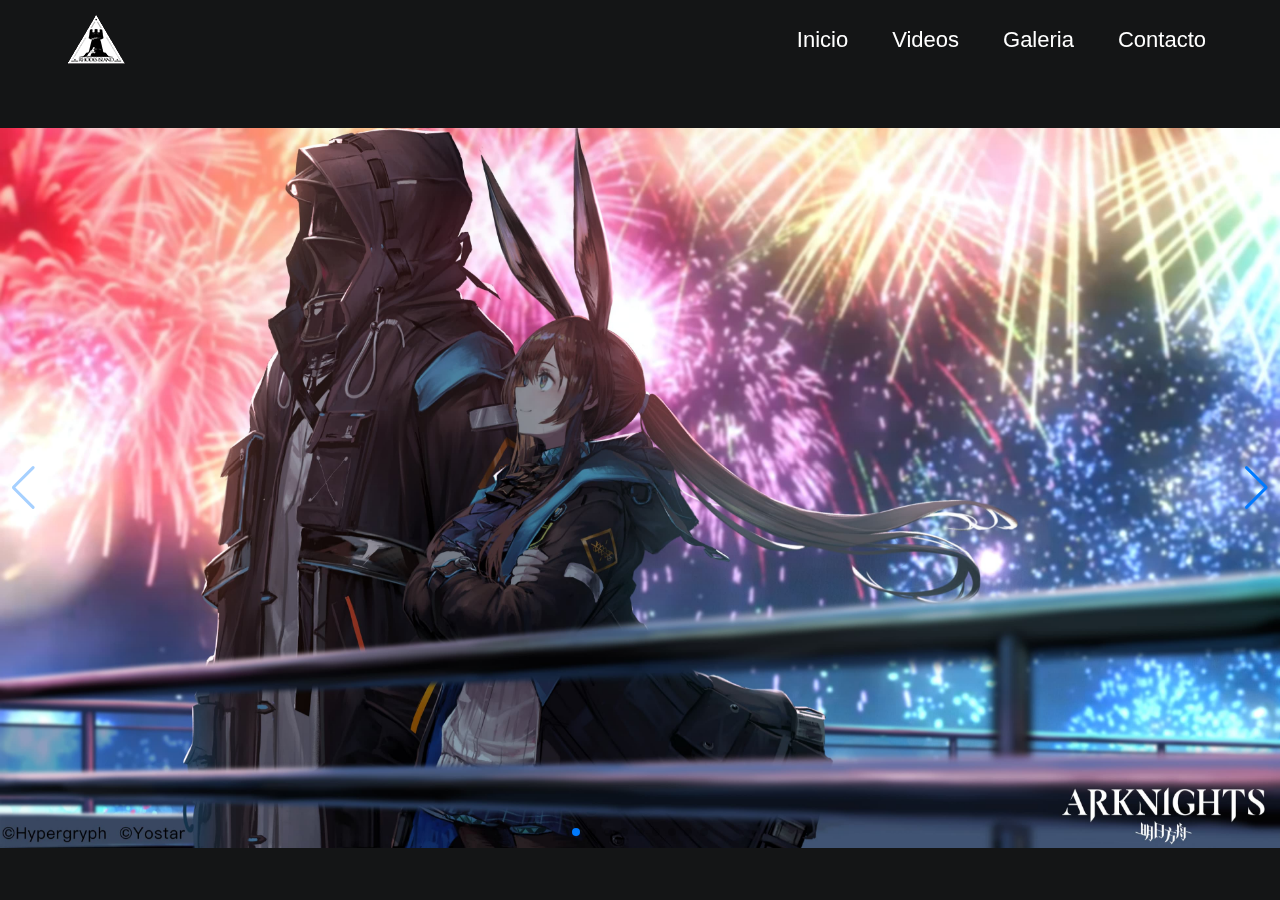
<file: index.html>
<!DOCTYPE html>
<html lang="en">
    <head>
        <meta charset="UTF-8">
        <meta http-equiv="X-UA-Compatible" content="IE=edge">
        <meta name="viewport" content="width=device-width, initial-scale=1.0">
        <title>Ejercicio Final</title>
        <link rel="icon" href="https://webusstatic.yo-star.com/ark_us_web/pc/favicon.png">
        <link rel="stylesheet" href="https://unpkg.com/swiper/swiper-bundle.min.css">
        <link rel="stylesheet" href="css/style.css">
        <link rel="stylesheet" href="css/nav.css">
        <link rel="stylesheet" href="css/lightbox.css">
        <link rel="preconnect" href="https://fonts.googleapis.com">
        <link rel="preconnect" href="https://fonts.gstatic.com" crossorigin>
        <link href="https://fonts.googleapis.com/css2?family=Rozha+One&display=swap" rel="stylesheet">
    </head>

    <body>

        <!--Navegador-->
        <header class="cd-auto-hide-header">
            <div class="logo"><a href="#0"><img src="imgs/rhodes_island_logo.png" alt="Logo"></a></div>
        
            <nav class="cd-primary-nav">
                <a href="#cd-navigation" class="nav-trigger">
                    <span>
                        <em aria-hidden="true"></em>
                        Menu
                    </span>
                </a> <!-- .nav-trigger -->
        
                <ul id="cd-navigation">
                    <li><a href="index.html">Inicio</a></li>
                    <li><a href="videos.html">Videos</a></li>
                    <li><a href="galeria.html">Galeria</a></li>
                    <li><a href="contacto.html">Contacto</a></li>
                </ul>
            </nav> <!-- .cd-primary-nav -->
        </header> <!-- .cd-auto-hide-header -->


        <!-- Swiper -->
        <div class="swiper mySwiper">
            <div class="swiper-wrapper">
            <div class="swiper-slide"><img src="imgs/2020_chinese_new_year_Dishwasher1910.jpg" alt=""></div>
            <div class="swiper-slide"><img src="imgs/contingency_contract_season_4_operation_lead_seal_海鵜げそ.jpg" alt=""></div>
            <div class="swiper-slide"><img src="imgs/episode_6_partial_necrosis_opening_ノキト.jpg" alt=""></div>
            <div class="swiper-slide"><img src="imgs/episode_7_the birth_of_tragedy_opening_MORUGA.webp" alt=""></div>
            <div class="swiper-slide"><img src="imgs/mansfield_break_event_尾崎ドミノ.jpg" alt=""></div>
            <div class="swiper-slide"><img src="imgs/stories_of_afternoon_event_白滝.png" alt=""></div>
            <div class="swiper-slide"><img src="imgs/twitter_160k_followers_commemorative_Csyday.jpg" alt=""></div>
            <div class="swiper-slide"><img src="imgs/who_is_real_event_クレタ様.jpg" alt=""></div>
            <div class="swiper-slide"><img src="imgs/youtube_150k_subscribers_commemorative _syuri22.jpg" alt=""></div>
            </div>
            <div class="swiper-button-next"></div>
            <div class="swiper-button-prev"></div>
            <div class="swiper-pagination"></div>
        </div>
        <!-- Fin Swiper -->

        <!-- Swiper JS -->
        <script src="https://unpkg.com/swiper/swiper-bundle.min.js"></script>

        <!-- Initialize Swiper -->
        <script>
        var swiper = new Swiper(".mySwiper", {
            spaceBetween: 30,
            centeredSlides: true,
            autoplay: {
            delay: 2500,
            disableOnInteraction: false,
            },
            pagination: {
            el: ".swiper-pagination",
            clickable: true,
            },
            navigation: {
            nextEl: ".swiper-button-next",
            prevEl: ".swiper-button-prev",
            },
        });
        </script>
        <!-- Fin Swiper -->

        <!-- .cd-main-content -->
        <script src="https://ajax.googleapis.com/ajax/libs/jquery/3.0.0/jquery.min.js"></script>
        <script>
            if( !window.jQuery ) document.write('<script src="js/jquery-3.0.0.min.js"><\/script>');
        </script>
        <script src="js/main.js"></script> <!-- Resource jQuery -->

    </body>

</html>
</file>
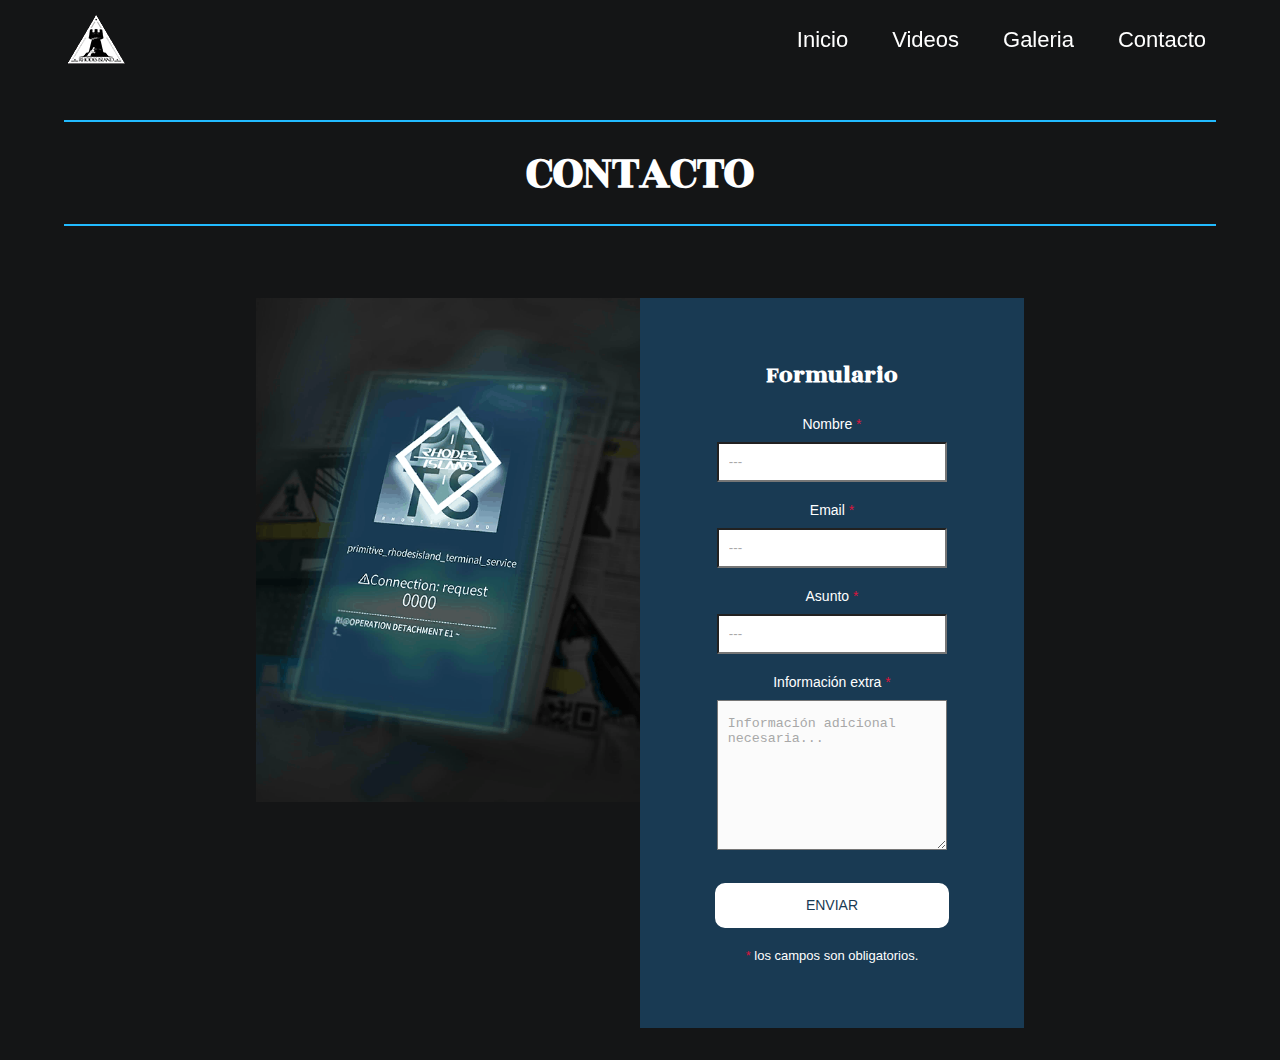
<file: contacto.html>
<!DOCTYPE html>
<html lang="en">
    <head>
        <meta charset="UTF-8">
        <meta http-equiv="X-UA-Compatible" content="IE=edge">
        <meta name="viewport" content="width=device-width, initial-scale=1.0">
        <title>Ejercicio Final</title>
        <link rel="icon" href="https://webusstatic.yo-star.com/ark_us_web/pc/favicon.png">
        <link rel="stylesheet" href="https://unpkg.com/swiper/swiper-bundle.min.css">
        <link rel="stylesheet" href="css/style.css">
        <link rel="stylesheet" href="css/nav.css">
        <link rel="stylesheet" href="css/lightbox.css">
        <link rel="preconnect" href="https://fonts.googleapis.com">
        <link rel="preconnect" href="https://fonts.gstatic.com" crossorigin>
        <link href="https://fonts.googleapis.com/css2?family=Rozha+One&display=swap" rel="stylesheet">
    </head>

    <body>

        <!--Navegador-->
        <header class="cd-auto-hide-header">
            <div class="logo"><a href="#0"><img src="imgs/rhodes_island_logo.png" alt="Logo"></a></div>
        
            <nav class="cd-primary-nav">
                <a href="#cd-navigation" class="nav-trigger">
                    <span>
                        <em aria-hidden="true"></em>
                        Menu
                    </span>
                </a> <!-- .nav-trigger -->
        
                <ul id="cd-navigation">
                    <li><a href="index.html">Inicio</a></li>
                    <li><a href="videos.html">Videos</a></li>
                    <li><a href="galeria.html">Galeria</a></li>
                    <li><a href="contacto.html">Contacto</a></li>
                </ul>
            </nav> <!-- .cd-primary-nav -->
        </header> <!-- .cd-auto-hide-header -->

        <!-- Titulo -->
        <div class="titulo">
            <h1>Contacto</h1>
        </div>
        <!-- Fin Titulo -->

        <!-- Contacto -->
            <div class="informacion">
                <div class="terminal">
                    <img src="imgs/info.png" alt="">
                </div>
                <div class="formulario">
                    <h2>Formulario</h2>


                    <form action="submeter-formulario.php" method="post">       

            
                    <p>
                    <label for="nombre" class="colocar_nombre">Nombre
                        <span class="obligatorio">*</span>
                    </label>
                        <input type="text" name="introducir_nombre" id="nombre" required="obligatorio" placeholder="---">
                    </p>
                
                    <p>
                    <label for="email" class="colocar_email">Email
                        <span class="obligatorio">*</span>
                    </label>
                        <input type="email" name="introducir_email" id="email" required="obligatorio" placeholder="---">
                    </p>
                                
                    <p>
                    <label for="asunto" class="colocar_asunto">Asunto
                        <span class="obligatorio">*</span>
                    </label>
                        <input type="text" name="introducir_asunto" id="assunto" required="obligatorio" placeholder="---">
                    </p>    
                
                    <p>
                    <label for="mensaje" class="colocar_mensaje">Información extra
                        <span class="obligatorio">*</span>
                    </label>                     
                                        <textarea name="introducir_mensaje" class="texto_mensaje" id="mensaje" required="obligatorio" placeholder="Información adicional necesaria..."></textarea> 
                                    </p>                    
                
                    <button type="submit" name="enviar_formulario" id="enviar"><p>Enviar</p></button>

                    <p class="aviso">
                    <span class="obligatorio"> * </span>los campos son obligatorios.
                    </p>          
            
                    </form>
                </div>
            </div>
            <!-- Formulario basado en el creado por javiniguez.com, Julio 2019 -->
        <!-- Fin Contacto -->

        <!-- .cd-main-content -->
        <script src="https://ajax.googleapis.com/ajax/libs/jquery/3.0.0/jquery.min.js"></script>
        <script>
            if( !window.jQuery ) document.write('<script src="js/jquery-3.0.0.min.js"><\/script>');
        </script>
        <script src="js/main.js"></script> <!-- Resource jQuery -->
</file>
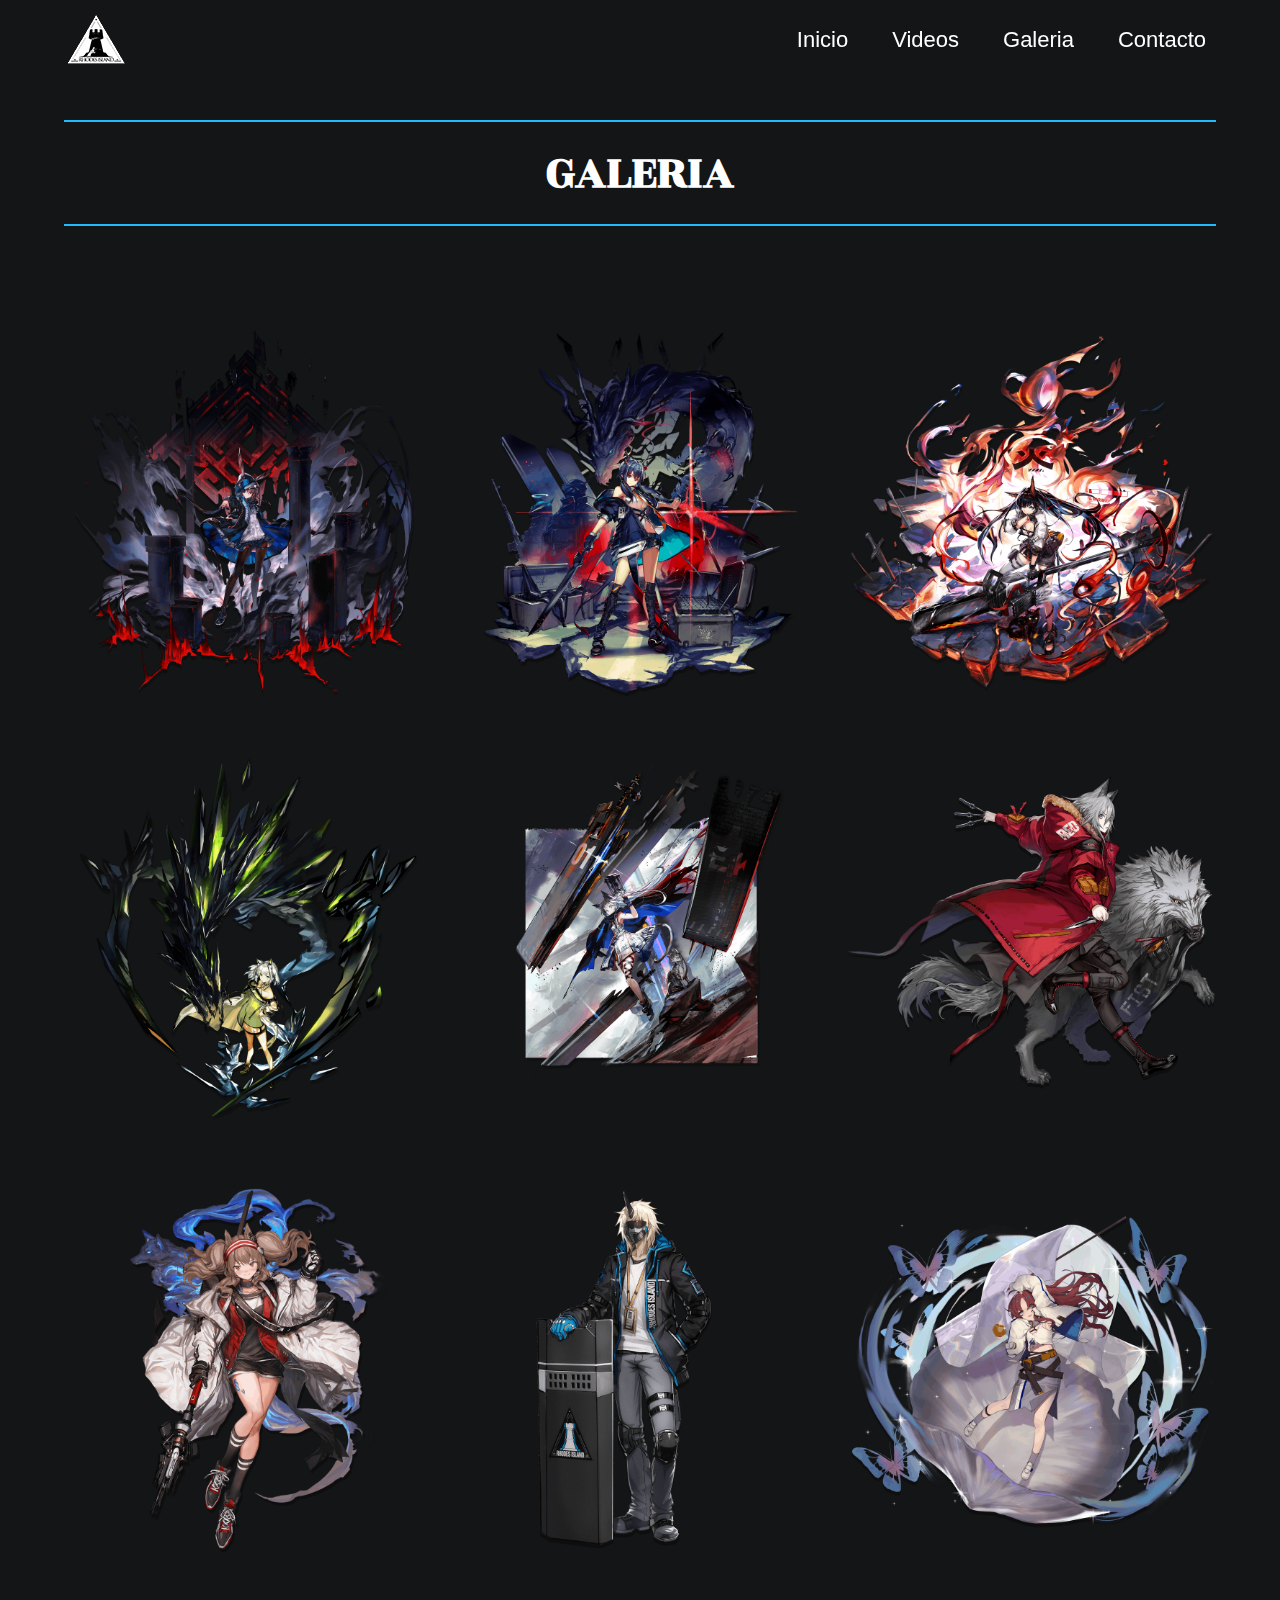
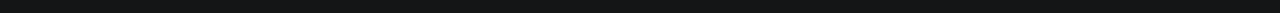
<file: galeria.html>
<!DOCTYPE html>
<html lang="en">
    <head>
        <meta charset="UTF-8">
        <meta http-equiv="X-UA-Compatible" content="IE=edge">
        <meta name="viewport" content="width=device-width, initial-scale=1.0">
        <title>Ejercicio Final</title>
        <link rel="icon" href="https://webusstatic.yo-star.com/ark_us_web/pc/favicon.png">
        <link rel="stylesheet" href="https://unpkg.com/swiper/swiper-bundle.min.css">
        <link rel="stylesheet" href="css/style.css">
        <link rel="stylesheet" href="css/nav.css">
        <link rel="stylesheet" href="css/lightbox.css">
        <link rel="preconnect" href="https://fonts.googleapis.com">
        <link rel="preconnect" href="https://fonts.gstatic.com" crossorigin>
        <link href="https://fonts.googleapis.com/css2?family=Rozha+One&display=swap" rel="stylesheet">
    </head>

    <body>

        <!--Navegador-->
        <header class="cd-auto-hide-header">
            <div class="logo"><a href="#0"><img src="imgs/rhodes_island_logo.png" alt="Logo"></a></div>
        
            <nav class="cd-primary-nav">
                <a href="#cd-navigation" class="nav-trigger">
                    <span>
                        <em aria-hidden="true"></em>
                        Menu
                    </span>
                </a> <!-- .nav-trigger -->
        
                <ul id="cd-navigation">
                    <li><a href="index.html">Inicio</a></li>
                    <li><a href="videos.html">Videos</a></li>
                    <li><a href="galeria.html">Galeria</a></li>
                    <li><a href="contacto.html">Contacto</a></li>
                </ul>
            </nav> <!-- .cd-primary-nav -->
        </header> <!-- .cd-auto-hide-header -->

        <!-- Titulo -->
        <div class="titulo">
            <h1>Galeria</h1>
        </div>
        <!-- Fin Titulo -->

        <!-- Galeria -->
        <div class="galeria">
            <div class="item">
                <a href="imgs/amiya_唯@W.png" data-lightbox="roadtrip"><img src="imgs/amiya_唯@W.png" alt=""></a>
            </div>
            <div class="item">
                <a href="imgs/chen_唯@W.png" data-lightbox="roadtrip"><img src="imgs/chen_唯@W.png" alt=""></a>
            </div>
            <div class="item">
                <a href="imgs/blaze_唯@W.png" data-lightbox="roadtrip"><img src="imgs/blaze_唯@W.png" alt=""></a>
            </div>
            <div class="item">
                <a href="imgs/kaltsit_唯@W.png" data-lightbox="roadtrip"><img src="imgs/kaltsit_唯@W.png" alt=""></a>
            </div>
            <div class="item">
                <a href="imgs/rosmontis_唯@W.png" data-lightbox="roadtrip"><img src="imgs/rosmontis_唯@W.png" alt=""></a>
            </div>
            <div class="item">
                <a href="imgs/projekt_red_Infukun.png" data-lightbox="roadtrip"><img src="imgs/projekt_red_Infukun.png" alt=""></a>
            </div>
            <div class="item">
                <a href="imgs/angelina_LM7.png" data-lightbox="roadtrip"><img src="imgs/angelina_LM7.png" alt=""></a>
            </div>
            <div class="item">
                <a href="imgs/noir_corne_竜崎いち.png" data-lightbox="roadtrip"><img src="imgs/noir_corne_竜崎いち.png" alt=""></a>
            </div>
            <div class="item">
                <a href="imgs/myrtle_咩煲.png" data-lightbox="roadtrip"><img src="imgs/myrtle_咩煲.png" alt=""></a>
            </div>
        </div>
        <!-- Fin Galeria -->

        <!-- .cd-main-content -->
        <script src="https://ajax.googleapis.com/ajax/libs/jquery/3.0.0/jquery.min.js"></script>
        <script>
            if( !window.jQuery ) document.write('<script src="js/jquery-3.0.0.min.js"><\/script>');
        </script>
        <script src="js/main.js"></script> <!-- Resource jQuery -->

        <!--Javascript-->
        <script src="js/lightbox.js"></script>

    </body>

</html>
</file>
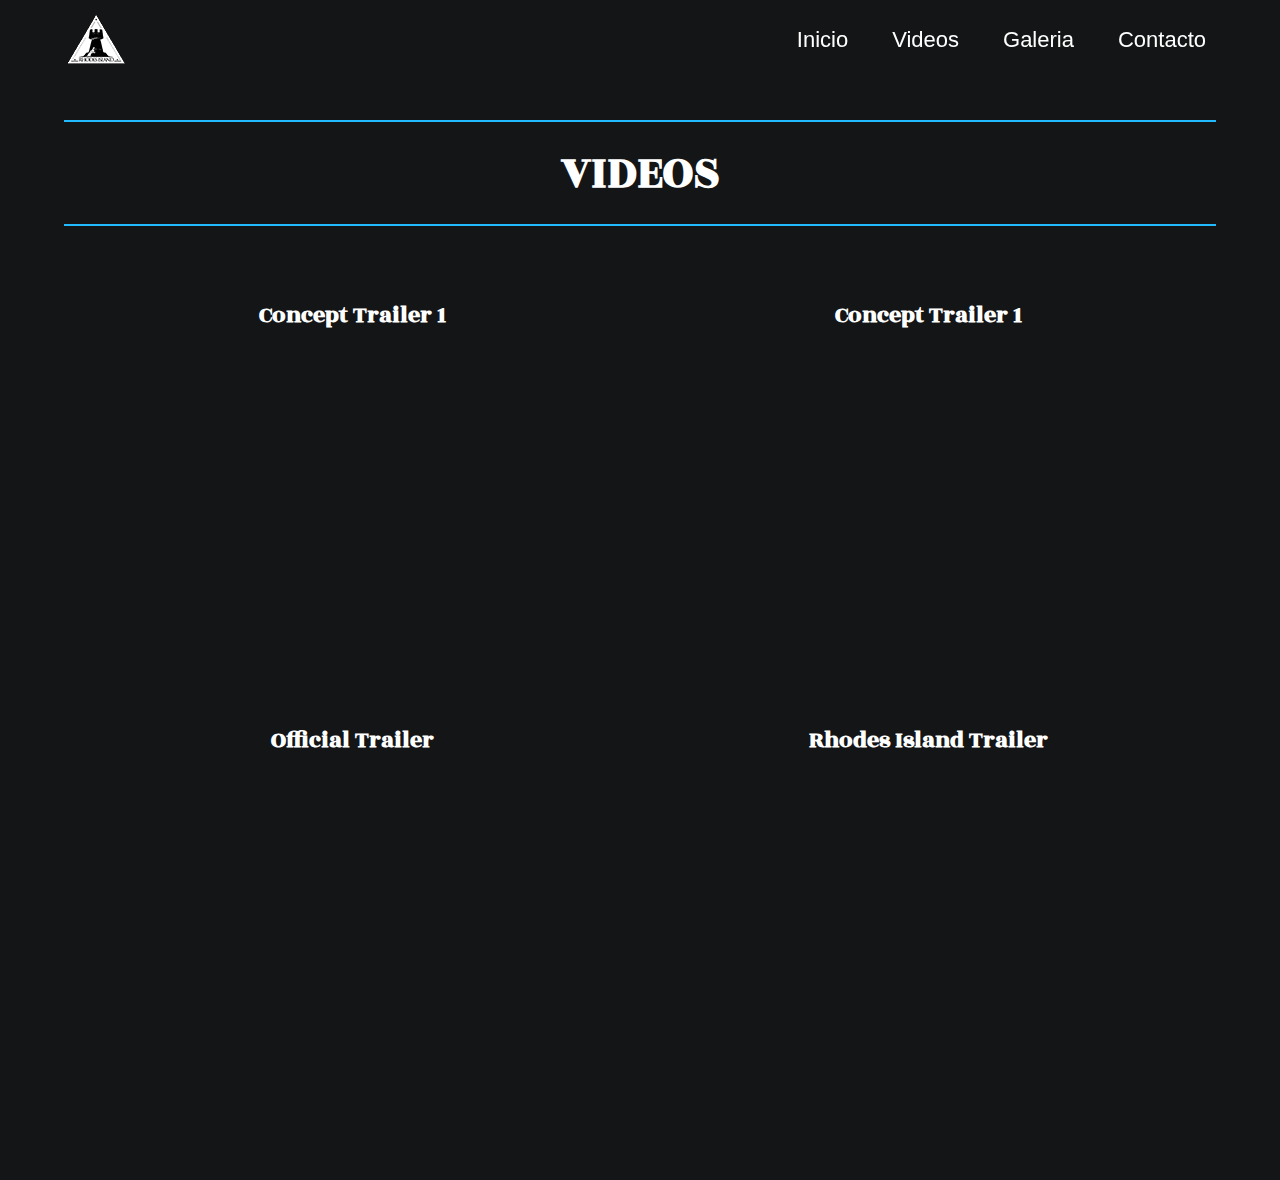
<file: videos.html>
<!DOCTYPE html>
<html lang="en">
    <head>
        <meta charset="UTF-8">
        <meta http-equiv="X-UA-Compatible" content="IE=edge">
        <meta name="viewport" content="width=device-width, initial-scale=1.0">
        <title>Ejercicio Final</title>
        <link rel="icon" href="https://webusstatic.yo-star.com/ark_us_web/pc/favicon.png">
        <link rel="stylesheet" href="https://unpkg.com/swiper/swiper-bundle.min.css">
        <link rel="stylesheet" href="css/style.css">
        <link rel="stylesheet" href="css/nav.css">
        <link rel="stylesheet" href="css/lightbox.css">
        <link rel="preconnect" href="https://fonts.googleapis.com">
        <link rel="preconnect" href="https://fonts.gstatic.com" crossorigin>
        <link href="https://fonts.googleapis.com/css2?family=Rozha+One&display=swap" rel="stylesheet">
    </head>

    <body>

        <!--Navegador-->
        <header class="cd-auto-hide-header">
            <div class="logo"><a href="#0"><img src="imgs/rhodes_island_logo.png" alt="Logo"></a></div>
        
            <nav class="cd-primary-nav">
                <a href="#cd-navigation" class="nav-trigger">
                    <span>
                        <em aria-hidden="true"></em>
                        Menu
                    </span>
                </a> <!-- .nav-trigger -->
        
                <ul id="cd-navigation">
                    <li><a href="index.html">Inicio</a></li>
                    <li><a href="videos.html">Videos</a></li>
                    <li><a href="galeria.html">Galeria</a></li>
                    <li><a href="contacto.html">Contacto</a></li>
                </ul>
            </nav> <!-- .cd-primary-nav -->
        </header> <!-- .cd-auto-hide-header -->

        <!-- Titulo -->
        <div class="titulo">
            <h1>Videos</h1>
        </div>
        <!-- Fin Titulo -->

        <!-- Videos -->
        <div class="container">
            <div class="video">
                <h2>Concept trailer 1</h2>
                <iframe width="560" height="315" src="https://www.youtube.com/embed/uySJpmfM7q4" title="YouTube video player" frameborder="0" allow="accelerometer; autoplay; clipboard-write; encrypted-media; gyroscope; picture-in-picture" allowfullscreen></iframe>
            </div>
            <div class="video">
                <h2>Concept trailer 1</h2>
                <iframe width="560" height="315" src="https://www.youtube.com/embed/mvivPy7j6_Q" title="YouTube video player" frameborder="0" allow="accelerometer; autoplay; clipboard-write; encrypted-media; gyroscope; picture-in-picture" allowfullscreen></iframe>
            </div>
            <div class="video">
                <h2>Official trailer</h2>
                <iframe width="560" height="315" src="https://www.youtube.com/embed/Hfu_I0V3VrM" title="YouTube video player" frameborder="0" allow="accelerometer; autoplay; clipboard-write; encrypted-media; gyroscope; picture-in-picture" allowfullscreen></iframe>
            </div>
            <div class="video">
                <h2>Rhodes Island trailer</h2>
                <iframe width="560" height="315" src="https://www.youtube.com/embed/ZSgi1-QFETw" title="YouTube video player" frameborder="0" allow="accelerometer; autoplay; clipboard-write; encrypted-media; gyroscope; picture-in-picture" allowfullscreen></iframe>
            </div>
        </div>
        <!-- Fin Videos -->

        <!-- .cd-main-content -->
        <script src="https://ajax.googleapis.com/ajax/libs/jquery/3.0.0/jquery.min.js"></script>
        <script>
            if( !window.jQuery ) document.write('<script src="js/jquery-3.0.0.min.js"><\/script>');
        </script>
        <script src="js/main.js"></script> <!-- Resource jQuery -->

    </body>

</html>
</file>
<file: css/nav.css>
/* -------------------------------- 

Primary style

-------------------------------- */
*, *::after, *::before {
  box-sizing: border-box;
}

html {
  font-size: 62.5%;
}

body {
  font-size: 1.6rem;
  font-family: "Hind", sans-serif;
  color: #ffffff;
}

a {
  color: #ffffff;
  text-decoration: none;
}

/* -------------------------------- 

1. Auto-Hiding Navigation - Simple

-------------------------------- */
.cd-auto-hide-header {
  position: fixed;
  z-index: 2;
  top: 0;
  left: 0;
  width: 100%;
  height: 60px;
  background-color: #141516;
  /* Force Hardware Acceleration */
  -webkit-transform: translateZ(0);
          transform: translateZ(0);
  will-change: transform;
  -webkit-transition: -webkit-transform .5s;
  transition: -webkit-transform .5s;
  transition: transform .5s;
  transition: transform .5s, -webkit-transform .5s;
}
.cd-auto-hide-header::after {
  clear: both;
  content: "";
  display: block;
}
.cd-auto-hide-header.is-hidden {
  -webkit-transform: translateY(-100%);
      -ms-transform: translateY(-100%);
          transform: translateY(-100%);
}
@media only screen and (min-width: 1024px) {
  .cd-auto-hide-header {
    height: 80px;
  }
}

.cd-auto-hide-header .logo,
.cd-auto-hide-header .nav-trigger {
  position: absolute;
  top: 50%;
  bottom: auto;
  -webkit-transform: translateY(-50%);
      -ms-transform: translateY(-50%);
          transform: translateY(-50%);
}

.cd-auto-hide-header .logo {
  left: 5%;
}
.cd-auto-hide-header .logo a, .cd-auto-hide-header .logo img {
  display: block;
}

.cd-auto-hide-header .nav-trigger {
  /* vertically align its content */
  display: table;
  height: 100%;
  padding: 0 1em;
  font-size: 1.2rem;
  text-transform: uppercase;
  color: #ffffff;
  font-weight: bold;
  right: 0;
  border-left: 1px solid #f2f2f2;
}
.cd-auto-hide-header .nav-trigger span {
  /* vertically align inside parent element */
  display: table-cell;
  vertical-align: middle;
}
.cd-auto-hide-header .nav-trigger em, .cd-auto-hide-header .nav-trigger em::after, .cd-auto-hide-header .nav-trigger em::before {
  /* this is the menu icon */
  display: block;
  position: relative;
  height: 2px;
  width: 22px;
  background-color: #ffffff;
  -webkit-backface-visibility: hidden;
          backface-visibility: hidden;
}
.cd-auto-hide-header .nav-trigger em {
  /* this is the menu central line */
  margin: 6px auto 14px;
  -webkit-transition: background-color .2s;
  transition: background-color .2s;
}
.cd-auto-hide-header .nav-trigger em::before, .cd-auto-hide-header .nav-trigger em::after {
  position: absolute;
  content: '';
  left: 0;
  -webkit-transition: -webkit-transform .2s;
  transition: -webkit-transform .2s;
  transition: transform .2s;
  transition: transform .2s, -webkit-transform .2s;
}
.cd-auto-hide-header .nav-trigger em::before {
  /* this is the menu icon top line */
  -webkit-transform: translateY(-6px);
      -ms-transform: translateY(-6px);
          transform: translateY(-6px);
}
.cd-auto-hide-header .nav-trigger em::after {
  /* this is the menu icon bottom line */
  -webkit-transform: translateY(6px);
      -ms-transform: translateY(6px);
          transform: translateY(6px);
}
@media only screen and (min-width: 1024px) {
  .cd-auto-hide-header .nav-trigger {
    display: none;
  }
}

.cd-auto-hide-header.nav-open .nav-trigger em {
  /* transform menu icon into a 'X' icon */
  background-color: rgba(255, 255, 255, 0);
}
.cd-auto-hide-header.nav-open .nav-trigger em::before {
  /* rotate top line */
  -webkit-transform: rotate(-45deg);
      -ms-transform: rotate(-45deg);
          transform: rotate(-45deg);
}
.cd-auto-hide-header.nav-open .nav-trigger em::after {
  /* rotate bottom line */
  -webkit-transform: rotate(45deg);
      -ms-transform: rotate(45deg);
          transform: rotate(45deg);
}

.cd-primary-nav {
  display: inline-block;
  float: right;
  height: 100%;
  padding-right: 5%;
}
.cd-primary-nav > ul {
  position: absolute;
  z-index: 2;
  top: 60px;
  left: 0;
  width: 100%;
  background-color: #141516;
  display: none;
  box-shadow: 0 14px 20px rgba(0, 0, 0, 0.2);
}
.cd-primary-nav > ul a {
  /* target primary-nav links */
  display: block;
  height: 50px;
  line-height: 50px;
  padding-left: 5%;
  color: #ffffff;
  font-size: 2.2rem;
  border-top: 1px solid #f2f2f2;
}
.cd-primary-nav > ul a:hover, .cd-primary-nav > ul a.active {
  color: #000000;
  background-color: #22bbff;
}
@media only screen and (min-width: 1024px) {
  .cd-primary-nav {
    /* vertically align its content */
    display: table;
  }
  .cd-primary-nav > ul {
    /* vertically align inside parent element */
    display: table-cell;
    vertical-align: middle;
    /* reset mobile style */
    position: relative;
    width: auto;
    top: 0;
    padding: 0;
    background-color: transparent;
    box-shadow: none;
  }
  .cd-primary-nav > ul::after {
    clear: both;
    content: "";
    display: block;
  }
  .cd-primary-nav > ul li {
    display: inline-block;
    float: left;
    margin-right: 1.5em;
  }
  .cd-primary-nav > ul li:last-of-type {
    margin-right: 0;
  }
  .cd-primary-nav > ul a {
    /* reset mobile style */
    height: auto;
    line-height: normal;
    padding: 10px;
    border: none;
  }
}

.nav-open .cd-primary-nav ul,
.cd-primary-nav ul:target {
  /* 
  	show primary nav - mobile only 
  	:target is used to show navigation on no-js devices
  */
  display: block;
}
@media only screen and (min-width: 1024px) {
  .nav-open .cd-primary-nav ul,
  .cd-primary-nav ul:target {
    display: table-cell;
  }
}

/* -------------------------------- 

2. Auto-Hiding Navigation - with Sub Nav

-------------------------------- */
.cd-secondary-nav {
  position: relative;
  z-index: 1;
  clear: both;
  width: 100%;
  height: 50px;
  background-color: #25283D;
  /* Force Hardware Acceleration */
  -webkit-transform: translateZ(0);
          transform: translateZ(0);
  will-change: transform;
  -webkit-transition: -webkit-transform .5s;
  transition: -webkit-transform .5s;
  transition: transform .5s;
  transition: transform .5s, -webkit-transform .5s;
}
.cd-secondary-nav::after {
  /* gradient on the right - to indicate it's possible to scroll */
  content: '';
  position: absolute;
  z-index: 1;
  top: 0;
  right: 0;
  height: 100%;
  width: 35px;
  background: transparent;
  background: -webkit-linear-gradient(right, #25283D, rgba(37, 40, 61, 0));
  background: linear-gradient(to left, #25283D, rgba(37, 40, 61, 0));
  pointer-events: none;
  -webkit-transition: opacity .2s;
  transition: opacity .2s;
}
.cd-secondary-nav.nav-end::after {
  opacity: 0;
}
.cd-secondary-nav ul, .cd-secondary-nav li, .cd-secondary-nav a {
  height: 100%;
}
.cd-secondary-nav ul {
  /* enables a flex context for all its direct children */
  display: -webkit-box;
  display: -webkit-flex;
  display: -ms-flexbox;
  display: flex;
  padding: 0 5%;
  overflow-x: auto;
  -webkit-overflow-scrolling: touch;
}
.cd-secondary-nav ul::after {
  clear: both;
  content: "";
  display: block;
}
.cd-secondary-nav li {
  display: inline-block;
  float: left;
  /* do not shrink - elements float on the right of the element */
  -webkit-flex-shrink: 0;
      -ms-flex-negative: 0;
          flex-shrink: 0;
}
.cd-secondary-nav li:last-of-type {
  padding-right: 20px;
}
.cd-secondary-nav a {
  display: block;
  color: #ffffff;
  opacity: .6;
  line-height: 50px;
  padding: 0 1em;
}
.cd-secondary-nav a:hover, .cd-secondary-nav a.active {
  opacity: 1;
}
@media only screen and (min-width: 1024px) {
  .cd-secondary-nav {
    height: 70px;
    overflow: visible;
  }
  .cd-secondary-nav ul {
    /* reset mobile style */
    display: block;
    text-align: center;
  }
  .cd-secondary-nav li {
    /* reset mobile style */
    float: none;
    -webkit-flex-shrink: 1;
        -ms-flex-negative: 1;
            flex-shrink: 1;
  }
  .cd-secondary-nav a {
    line-height: 70px;
  }
  .cd-secondary-nav a.active {
    box-shadow: inset 0 -3px #8F3985;
  }
}

/* -------------------------------- 

3. Auto-Hiding Navigation - with Sub Nav + Hero Image

-------------------------------- */
.cd-secondary-nav.fixed {
  position: fixed;
  top: 60px;
}
.cd-secondary-nav.slide-up {
  -webkit-transform: translateY(-60px);
      -ms-transform: translateY(-60px);
          transform: translateY(-60px);
}
@media only screen and (min-width: 1024px) {
  .cd-secondary-nav.fixed {
    top: 80px;
    /* fixes a bug where nav and subnab move with a slight delay */
    box-shadow: 0 -6px 0 #25283D;
  }
  .cd-secondary-nav.slide-up {
    -webkit-transform: translateY(-80px);
        -ms-transform: translateY(-80px);
            transform: translateY(-80px);
  }
}

/* -------------------------------- 

Main content

-------------------------------- */
.cd-main-content {
  padding: 60px 5% 2em;
  overflow: hidden;
}
.cd-main-content.sub-nav {
  /* to be used if there is sub nav */
  padding-top: 110px;
}
.cd-main-content.sub-nav-hero {
  /* to be used if there is hero image + subnav */
  padding-top: 0;
}
.cd-main-content.sub-nav-hero.secondary-nav-fixed {
  margin-top: 50px;
}
.cd-main-content p {
  max-width: 1024px;
  line-height: 1.6;
  margin: 2em auto;
  font-family: "David Libre", serif;
  color: #a5a8a9;
}
@media only screen and (min-width: 1024px) {
  .cd-main-content {
    padding-top: 80px;
  }
  .cd-main-content.sub-nav {
    padding-top: 150px;
  }
  .cd-main-content.sub-nav-hero.secondary-nav-fixed {
    margin-top: 70px;
  }
  .cd-main-content p {
    font-size: 2.4rem;
  }
}

/*
	adjust the positioning of in-page links
	http://nicolasgallagher.com/jump-links-and-viewport-positioning/
*/
.cd-main-content.sub-nav :target::before,
.cd-main-content.sub-nav-hero :target::before {
  display: block;
  content: "";
  margin-top: -50px;
  height: 50px;
  visibility: hidden;
}
@media only screen and (min-width: 1024px) {
  .cd-main-content.sub-nav :target::before,
  .cd-main-content.sub-nav-hero :target::before {
    margin-top: -70px;
    height: 70px;
  }
}

/* -------------------------------- 

Intro Section

-------------------------------- */
.cd-hero {
  /* vertically align its content */
  display: table;
  width: 100%;
  margin-top: 60px;
  height: 300px;
  background: url(../img/cd-hero-background.jpg) no-repeat center center;
  background-size: cover;
}
.cd-hero .cd-hero-content {
  /* vertically align inside parent element */
  display: table-cell;
  vertical-align: middle;
  text-align: center;
}
@media only screen and (min-width: 768px) {
  .cd-hero {
    height: 400px;
  }
}
@media only screen and (min-width: 1024px) {
  .cd-hero {
    height: 600px;
    margin-top: 80px;
  }
}
</file>
<file: css/style.css>
* {
    margin: 0;
    padding: 0;
    box-sizing: border-box;
}

img {
    width: 100%;
    height: auto;
}

body {
    background-color: #141516;
}

/* Swiper */
.swiper {
    width: 100%;
    height: 80vh;
    margin-top: 8em;
}

.swiper-slide {
    text-align: center;
    font-size: 18px;
    background: #fff;

    /* Center slide text vertically */
    display: -webkit-box;
    display: -ms-flexbox;
    display: -webkit-flex;
    display: flex;
    -webkit-box-pack: center;
    -ms-flex-pack: center;
    -webkit-justify-content: center;
    justify-content: center;
    -webkit-box-align: center;
    -ms-flex-align: center;
    -webkit-align-items: center;
    align-items: center;
}

.swiper-slide img {
    display: block;
    width: 100%;
    height: 100%;
    object-fit: cover;
}

/* Titulo */
.titulo {
    width: 90vw;
    border-top: 2px solid #22bbff;
    border-bottom: 2px solid #22bbff;
    margin: 5em auto 3em;
    text-align: center;
    padding: 0.7em 0em;
    font-family: 'Rozha One', serif;
    text-transform: uppercase;
    font-size: 24px;
    color: #ffffff;
}

h2 {
    font-family: 'Rozha One', serif;
    margin-bottom: 1em;
    text-transform: capitalize;
}

/* Videos */
.container {
    width: 90vw;
    display: flex;
    flex-wrap: wrap;
    justify-content: space-around;
    margin: 2em auto;
}

.video {
    flex: 0 32%;
    margin-bottom: 2%; /* (100-32*3)/2 */
    text-align: center;
    margin-bottom: 3em;
}

@media (max-width: 1024px) {
    .container {
        flex-direction: column;
        justify-content: space-between;
    }
}

@media (max-width: 480px) {
    .container iframe{
        width: 364px;
        height: 205px;
    }
}
/* Galeria */
.galeria {
    width: 90vw;
    display: flex;
    flex-wrap: wrap;
    justify-content: space-between;
    margin: 2em auto;
}

.item {
    flex: 0 32%;
    margin-bottom: 2%; /* (100-32*3)/2 */
    margin-top: 2em;
}

@media (max-width: 1024px) {
   .galeria {
        flex-direction: column;
    } 
}

/*Contacto*/
.informacion {
    width: 60vw;
    display: flex;
    flex-wrap: wrap;
    margin: 2em auto;
}

.terminal {
    width: 50%;
    height: 100%;
}

.formulario {
    width: 50%;
    height: 100%;
    align-self: center;
    background-color: #193a53;
    text-align: center;
}

.formulario h2{
    margin-top: 2.5em;
}

.formulario input{
    background-color: #ffffff; 
    width: 60%; 
    height: 40px; 
    margin-top: 10px;  
    padding-left: 10px;
    margin-bottom: 20px; 
}
  
.formulario textarea{
    background-color: #fbfbfb; 
    width: 60%; 
    height: 150px; 
    margin-top: 10px;  
    padding-left: 10px;
    margin-bottom: 20px; 
    padding-top: 15px; 
}
  
.formulario label{
    display: block; 
    float: center;  
}
  
.formulario button{
    height: 45px; 
    padding-left: 5px;
    padding-right: 5px;   
    margin-bottom: 20px; 
    margin-top: 10px;   
    text-transform: uppercase;
    background-color: #ffffff; 
    border-color: #ffffff; 
    border-style: solid; 
    border-radius: 10px;  
    width: 61%;   
    cursor: pointer;
}
  
.formulario button p{
    color: #193a53; 
}
  
.formulario span{
    color: crimson; 
}
  
.formulario .aviso{
    font-size: 13px;  
    color: #ffffff;
    margin-bottom: 5em;
}

.formulario p{
    font-size: 14px; 
    color: #ffffff; 
}
  
::-webkit-input-placeholder {
   color: #a8a8a8;
}
  
::-webkit-textarea-placeholder {
   color: #a8a8a8;
}
   
.formulario input:focus{
    outline:0;
    border: 1px solid #5ba7e0;
}
  
.formulario textarea:focus{
    outline:0;
    border: 1px solid #5ba7e0;
}

@media (max-width: 1024px) {
    .informacion {
        width: 70vw;
        margin: 3em auto;
    }

    .informacion {
         flex-direction: column;
    } 
    
    .terminal {
        width: 100%;
        align-self: center;
    }
    
    .formulario {
        width: 100%;
    }
 }
</file>
